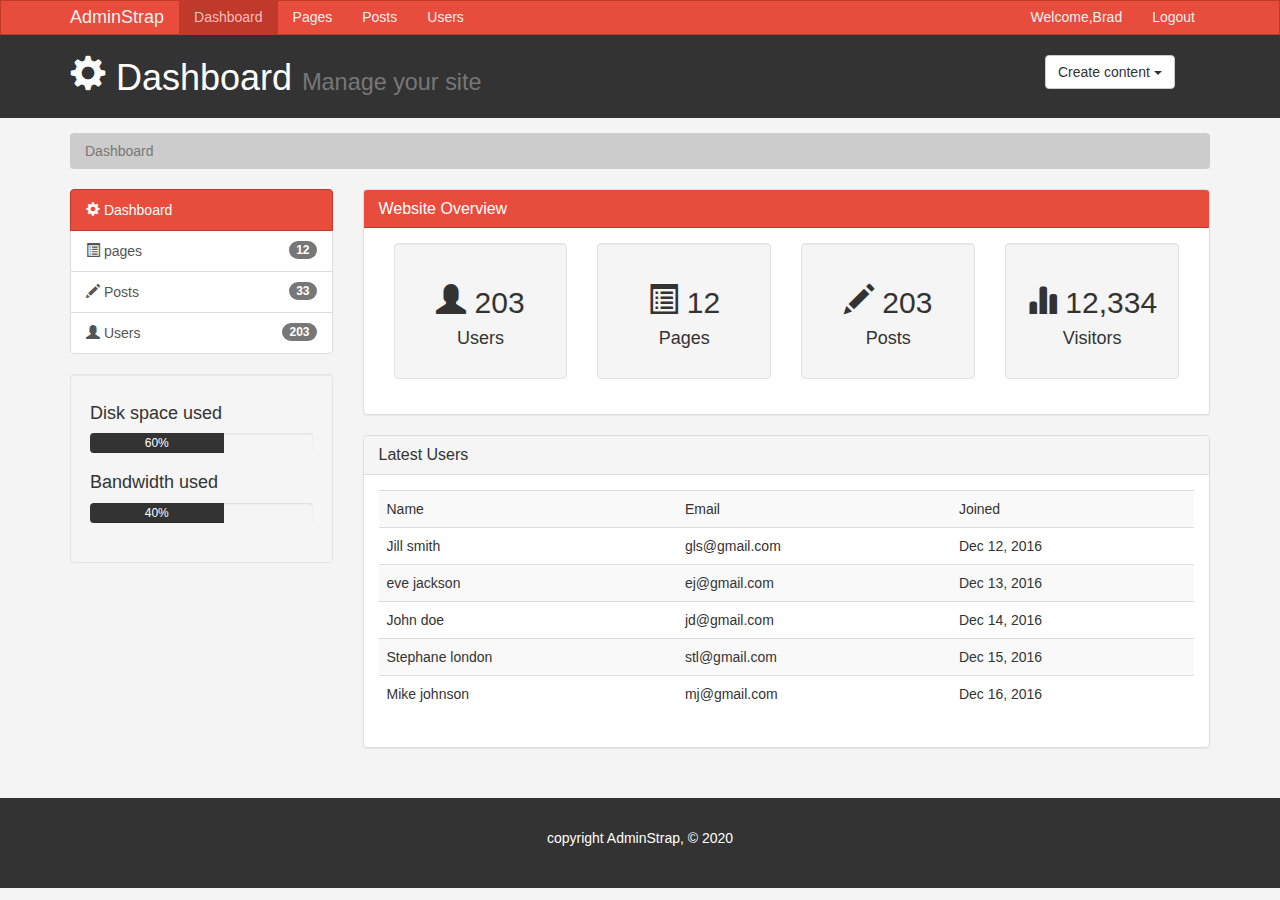
<file: index.html>
<!doctype html>
<html lang="en">
  <head>
    <meta charset="utf-8">
    <meta http-equiv="X-UA-Compatible" content="IE=edge">
    <meta name="viewport" content="width=device-width, initial-scale=1">

    <title>Admin Area | Dashboard</title>
    <!-- Bootstrap core CSS -->
    <link href="css/bootstrap.min.css" rel="stylesheet">
    <link href="css/style.css" rel="stylesheet">
    <script src="http://cdn.ckeditor.com/4.16.1/standard/ckeditor.js"></script>
  </head>
  <body>

    <nav class="navbar navbar-default">
      <div class="container">
        <div class="navbar-header">
          <button type="button" class="navbar-toggle collapsed" data-toggle="collapse" data-target="#navbar" aria-expanded="false" aria-controls="navbar">
            <span class="sr-only">Toggle navigation</span>
            <span class="icon-bar"></span>
            <span class="icon-bar"></span>
            <span class="icon-bar"></span>
          </button>
          <a class="navbar-brand" href="#">AdminStrap</a>
        </div>
        <div id="navbar" class="collapse navbar-collapse">
          <ul class="nav navbar-nav">
            <li class="active"><a href="index.html">Dashboard</a></li>
            <li><a href="Pages.html">Pages</a></li>
            <li><a href="Posts.html">Posts</a></li>
            <li><a href="Users.html">Users</a></li>
          </ul>
          <ul class="nav navbar-nav navbar-right">
            <li><a href="#">Welcome,Brad</a></li>
            <li><a href="login.html">Logout</a></li>
          </ul>
        </div><!--/.nav-collapse -->
      </div>
    </nav>

    <header id="header">
      <div class="container">
        <div class="row">
          <div class="col-md-10">
            <h1><span class="glyphicon glyphicon-cog" aria-hidden="true"></span> Dashboard <small> Manage your site</small></h1>
          </div>
          <div class="col-md-2">
            <div class="dropdown Create">
            <button class="btn btn-default dropdown-toggle" type="button" id="dropdownMenu1" data-toggle="dropdown" aria-haspopup="true" aria-expanded="true">
              Create content
             <span class="caret"></span>
            </button>
             <ul class="dropdown-menu" aria-labelledby="dropdownMenu1">
              <li><a href="button" data-toggle="modal" data-target="#Addpage">Add Page</a></li>
              <li><a href="#">Add Post</a></li>
              <li><a href="#">Add User</a></li>
             </ul>
            </div>

          </div>
        </div>
      </div>
    </header>
    <section id="breadcrumb">
      <div class="container">
        <ol class="breadcrumb">
          <li class="active">Dashboard</li>
        </ol>
      </div>
    </section>

     <section id="main">
       <div class="container">
         <div class="row">
           <div class="col-md-3">
             <div class="list-group">
               <a href="index.html" class="list-group-item active main-color-bg">
                <span class="glyphicon glyphicon-cog" aria-hidden="true"></span> Dashboard
               </a>
               <a href="Pages.html" class="list-group-item"><span class="glyphicon glyphicon-list-alt" aria-hidden="true"></span> pages <span class="badge">12</span></a>
               <a href="Posts.html" class="list-group-item"><span class="glyphicon glyphicon-pencil" aria-hidden="true"></span> Posts <span class="badge">33</span></a>
               <a href="Users.html" class="list-group-item"><span class="glyphicon glyphicon-user" aria-hidden="true"></span> Users <span class="badge">203</span></a>
             </div>

             <div class="well">
               <h4>Disk space used</h4>
               <div class="progress">
                <div class="progress-bar" role="progressbar" aria-valuenow="60" aria-valuemin="0" aria-valuemax="100" style="width: 60%;">
                  60%
                </div>
              </div>
              <h4>Bandwidth used</h4>
              <div class="progress">
               <div class="progress-bar" role="progressbar" aria-valuenow="60" aria-valuemin="0" aria-valuemax="100" style="width: 60%;">
                  40%
               </div>
             </div>
             </div>
           </div>
           <div class="col-md-9">
             <!-- Website Overview -->
             <div class="panel panel-default">
              <div class="panel-heading main-color-bg">
                <h3 class="panel-title">Website Overview</h3>
              </div>
              <div class="panel-body">
                <div class="col-md-3">
                  <div class="well dash-box">
                    <h2><span class="glyphicon glyphicon-user" aria-hidden="true"></span> 203</h2>
                    <h4>Users</h4>
                  </div>
                  </div>
                  <div class="col-md-3">
                    <div class="well dash-box">
                      <h2><span class="glyphicon glyphicon-list-alt" aria-hidden="true"></span> 12</h2>
                      <h4>Pages</h4>
                    </div>
                   </div>
                    <div class="col-md-3">
                      <div class="well dash-box">
                        <h2><span class="glyphicon glyphicon-pencil" aria-hidden="true"></span> 203</h2>
                        <h4>Posts</h4>
                      </div>
                      </div>
                      <div class="col-md-3">
                        <div class="well dash-box">
                          <h2><span class="glyphicon glyphicon-stats" aria-hidden="true"></span> 12,334</h2>
                          <h4>Visitors</h4>
                        </div>
                  </div>
                </div>
             </div>

             <!-- LATEST USERS -->
             <div class="panel panel-default">
                <div class="panel-heading">
                  <h3 class="panel-title"> Latest Users</h3>
                </div>
                <div class="panel-body">
                  <table class="table table-striped table-hover">
                    <tr>
                     <td>Name</td>
                     <td>Email</td>
                     <td>Joined</td>
                    </tr>
                    <tr>
                     <td>Jill smith</td>
                     <td>gls@gmail.com</td>
                     <td>Dec 12, 2016</td>
                    </tr>
                    <tr>
                     <td>eve jackson</td>
                     <td>ej@gmail.com</td>
                     <td>Dec 13, 2016</td>
                    </tr>
                    <tr>
                     <td>John doe</td>
                     <td>jd@gmail.com</td>
                     <td>Dec 14, 2016</td>
                    </tr>
                    <tr>
                     <td>Stephane london</td>
                     <td>stl@gmail.com</td>
                     <td>Dec 15, 2016</td>
                    </tr>
                    <tr>
                     <td>Mike johnson</td>
                     <td>mj@gmail.com</td>
                     <td>Dec 16, 2016</td>
                    </tr>
                  </table>
                </div>
              </div>
           </div>
         </div>
       </div>
     </section>

     <footer id="footer">
       <p>copyright AdminStrap, &copy; 2020</p>
     </footer>

     <!-- modals -->

     <!-- Add page -->

            <div class="modal fade" id="Addpage" tabindex="-1" role="dialog" aria-labelledby="myModalLabel">
            <div class="modal-dialog" role="document">
            <div class="modal-content">
              <form>
             <div class="modal-header">
             <button type="button" class="close" data-dismiss="modal" aria-label="Close"><span aria-hidden="true">&times;</span></button>
             <h4 class="modal-title" id="myModalLabel">Add Page</h4>
           </div>
           <div class="modal-body">
             <div class="form-group">
                  <label>Page Title</label>
                  <input type="text" class="form-control" placeholder="Page Title">
                </div>
                <div class="form-group">
                     <label>Page Body</label>
                     <textarea name="editor1" class="form-control" placeholder="Page Body"></textarea>
               </div>
                <div class="checkbox">
                  <label>
                    <input type="checkbox"> Published
                  </label>
                </div>
              <div class="form-group">
                   <label>Meta Tags</label>
                   <input type="text" class="form-control" placeholder="Add Some Tags...">
                 </div>
                 <div class="form-group">
                      <label>Meta Description</label>
                      <input type="text" class="form-control" placeholder="Add Meta Description...">
                    </div>
               </div>
             <div class="modal-footer">
               <button type="button" class="btn btn-default" data-dismiss="modal">Close</button>
               <button type="button" class="btn btn-primary">Save changes</button>
             </div>
             </form>
            </div>
            </div>
            </div>


            <script>
                     CKEDITOR.replace( 'editor1' );
             </script>
    <!-- Bootstrap core JavaScript
    ================================================== -->
    <!-- Placed at the end of the document so the pages load faster -->
    <script src="https://code.jquery.com/jquery-1.12.4.min.js" integrity="sha384-nvAa0+6Qg9clwYCGGPpDQLVpLNn0fRaROjHqs13t4Ggj3Ez50XnGQqc/r8MhnRDZ" crossorigin="anonymous"></script>
    <script src="js/bootstrap.min.js"></script>
  </body>
</html>
</file>
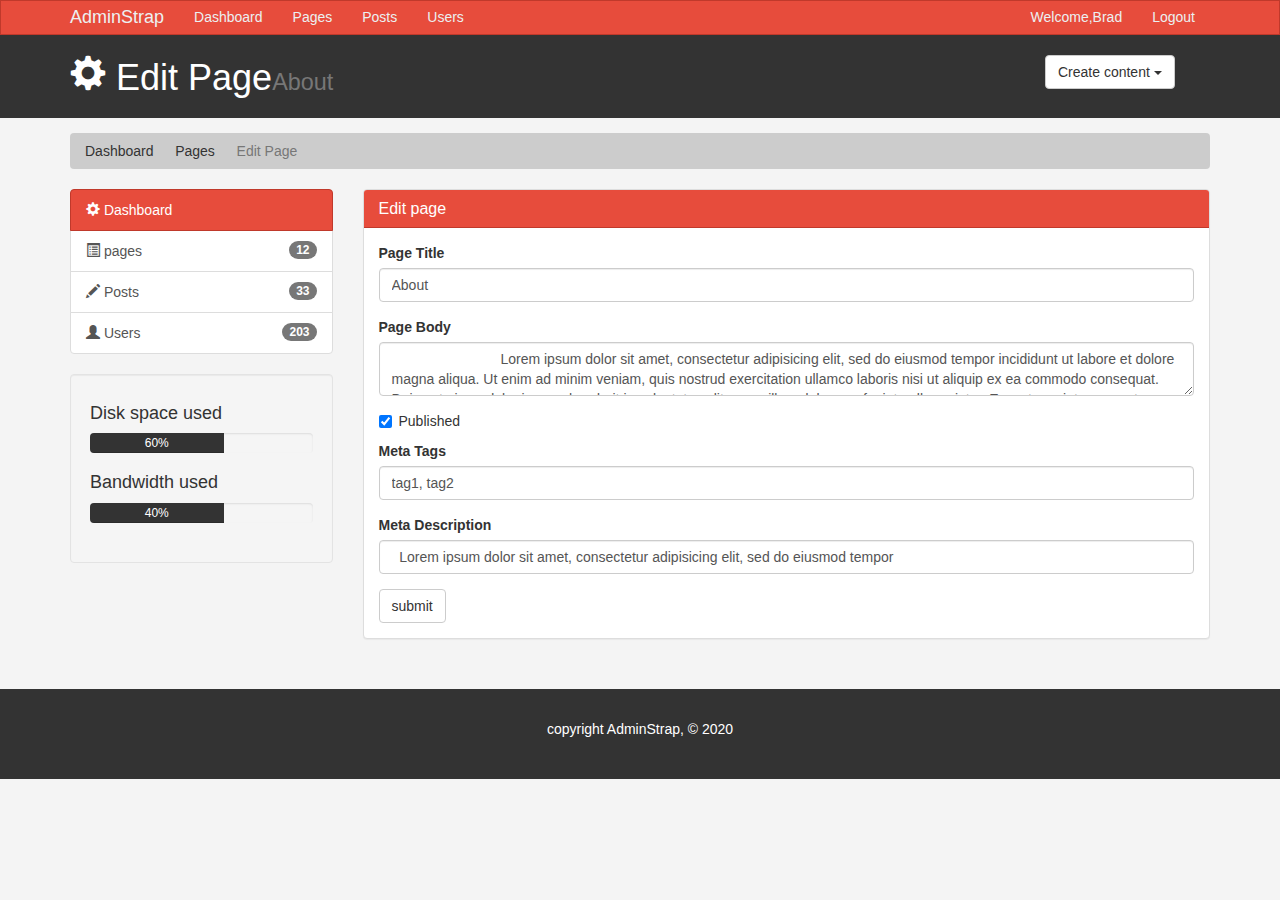
<file: edit.html>
<!doctype html>
<html lang="en">
  <head>
    <meta charset="utf-8">
    <meta http-equiv="X-UA-Compatible" content="IE=edge">
    <meta name="viewport" content="width=device-width, initial-scale=1">

    <title>Admin Area |Edit Page</title>
    <!-- Bootstrap core CSS -->
    <link href="css/bootstrap.min.css" rel="stylesheet">
    <link href="css/style.css" rel="stylesheet">
    <script src="http://cdn.ckeditor.com/4.16.1/standard/ckeditor.js"></script>
  </head>
  <body>

    <nav class="navbar navbar-default">
      <div class="container">
        <div class="navbar-header">
          <button type="button" class="navbar-toggle collapsed" data-toggle="collapse" data-target="#navbar" aria-expanded="false" aria-controls="navbar">
            <span class="sr-only">Toggle navigation</span>
            <span class="icon-bar"></span>
            <span class="icon-bar"></span>
            <span class="icon-bar"></span>
          </button>
          <a class="navbar-brand" href="#">AdminStrap</a>
        </div>
        <div id="navbar" class="collapse navbar-collapse">
          <ul class="nav navbar-nav">
            <li><a href="index.html">Dashboard</a></li>
            <li><a href="Pages.html">Pages</a></li>
            <li><a href="Posts.html">Posts</a></li>
            <li><a href="Users.html">Users</a></li>
          </ul>
          <ul class="nav navbar-nav navbar-right">
            <li><a href="#">Welcome,Brad</a></li>
            <li><a href="login.html">Logout</a></li>
          </ul>
        </div><!--/.nav-collapse -->
      </div>
    </nav>

    <header id="header">
      <div class="container">
        <div class="row">
          <div class="col-md-10">
            <h1><span class="glyphicon glyphicon-cog" aria-hidden="true"></span> Edit Page<small>About</small></h1>
          </div>
          <div class="col-md-2">
            <div class="dropdown Create">
            <button class="btn btn-default dropdown-toggle" type="button" id="dropdownMenu1" data-toggle="dropdown" aria-haspopup="true" aria-expanded="true">
              Create content
             <span class="caret"></span>
            </button>
             <ul class="dropdown-menu" aria-labelledby="dropdownMenu1">
              <li><a href="button" data-toggle="modal" data-target="#Addpage">Add Page</a></li>
              <li><a href="#">Add Post</a></li>
              <li><a href="#">Add User</a></li>
             </ul>
            </div>

          </div>
        </div>
      </div>
    </header>

    <section id="breadcrumb">
      <div class="container">
        <ol class="breadcrumb">
          <li><a href="index.html">Dashboard</a></li>
          <li><a href="Pages.html">Pages</a></li>
          <li class="active">Edit Page</li>
        </ol>
      </div>
    </section>

     <section id="main">
       <div class="container">
         <div class="row">
           <div class="col-md-3">
             <div class="list-group">
               <a href="index.html" class="list-group-item active main-color-bg">
                <span class="glyphicon glyphicon-cog" aria-hidden="true"></span> Dashboard
               </a>
               <a href="Pages.html" class="list-group-item"><span class="glyphicon glyphicon-list-alt" aria-hidden="true"></span> pages <span class="badge">12</span></a>
               <a href="Posts.html" class="list-group-item"><span class="glyphicon glyphicon-pencil" aria-hidden="true"></span> Posts <span class="badge">33</span></a>
               <a href="Users.html" class="list-group-item"><span class="glyphicon glyphicon-user" aria-hidden="true"></span> Users <span class="badge">203</span></a>
             </div>

             <div class="well">
               <h4>Disk space used</h4>
               <div class="progress">
                <div class="progress-bar" role="progressbar" aria-valuenow="60" aria-valuemin="0" aria-valuemax="100" style="width: 60%;">
                  60%
                </div>
              </div>
              <h4>Bandwidth used</h4>
              <div class="progress">
               <div class="progress-bar" role="progressbar" aria-valuenow="60" aria-valuemin="0" aria-valuemax="100" style="width: 60%;">
                  40%
               </div>
             </div>
             </div>
           </div>
           <div class="col-md-9">
             <!-- Website Overview -->
             <div class="panel panel-default">
              <div class="panel-heading main-color-bg">
                <h3 class="panel-title">Edit page</h3>
              </div>
              <div class="panel-body">
                <form>
                  <div class="form-group">
                       <label>Page Title</label>
                       <input type="text" class="form-control" placeholder="Page Title" value="About">
                     </div>
                     <div class="form-group">
                          <label>Page Body</label>
                          <textarea name="editor1" class="form-control" placeholder="Page Body">
                            Lorem ipsum dolor sit amet, consectetur adipisicing elit, sed do eiusmod tempor incididunt ut labore et dolore magna aliqua. Ut enim ad minim veniam, quis nostrud exercitation ullamco laboris nisi ut aliquip ex ea commodo consequat. Duis aute irure dolor in reprehenderit in voluptate velit esse cillum dolore eu fugiat nulla pariatur. Excepteur sint occaecat cupidatat non proident, sunt in culpa qui officia deserunt mollit anim id est laborum.
                          </textarea>
                    </div>
                     <div class="checkbox">
                       <label>
                         <input type="checkbox" checked> Published
                       </label>
                     </div>
                   <div class="form-group">
                        <label>Meta Tags</label>
                        <input type="text" class="form-control" placeholder="Add Some Tags..." value="tag1, tag2">
                      </div>
                      <div class="form-group">
                           <label>Meta Description</label>
                           <input type="text" class="form-control" placeholder="Add Meta Description..." value="  Lorem ipsum dolor sit amet, consectetur adipisicing elit, sed do eiusmod tempor">
                         </div>
                         <input type="submit" class="btn btn-default" value="submit">
                        </form>

                  </div>
                </div>

           </div>
         </div>
       </div>
     </section>

     <footer id="footer">
       <p>copyright AdminStrap, &copy; 2020</p>
     </footer>

     <!-- modals -->

     <!-- Add page -->

            <div class="modal fade" id="Addpage" tabindex="-1" role="dialog" aria-labelledby="myModalLabel">
            <div class="modal-dialog" role="document">
            <div class="modal-content">
              <form>
             <div class="modal-header">
             <button type="button" class="close" data-dismiss="modal" aria-label="Close"><span aria-hidden="true">&times;</span></button>
             <h4 class="modal-title" id="myModalLabel">Add Page</h4>
           </div>
           <div class="modal-body">
             <div class="form-group">
                  <label>Page Title</label>
                  <input type="text" class="form-control" placeholder="Page Title">
                </div>
                <div class="form-group">
                     <label>Page Body</label>
                     <textarea name="editor1" class="form-control" placeholder="Page Body"></textarea>
               </div>
                <div class="checkbox">
                  <label>
                    <input type="checkbox"> Published
                  </label>
                </div>
              <div class="form-group">
                   <label>Meta Tags</label>
                   <input type="text" class="form-control" placeholder="Add Some Tags...">
                 </div>
                 <div class="form-group">
                      <label>Meta Description</label>
                      <input type="text" class="form-control" placeholder="Add Meta Description...">
                    </div>
               </div>
             <div class="modal-footer">
               <button type="button" class="btn btn-default" data-dismiss="modal">Close</button>
               <button type="button" class="btn btn-primary">Save changes</button>
             </div>
             </form>
            </div>
            </div>
            </div>


            <script>
                     CKEDITOR.replace( 'editor1' );
             </script>
    <!-- Bootstrap core JavaScript
    ================================================== -->
    <!-- Placed at the end of the document so the pages load faster -->
    <script src="https://code.jquery.com/jquery-1.12.4.min.js" integrity="sha384-nvAa0+6Qg9clwYCGGPpDQLVpLNn0fRaROjHqs13t4Ggj3Ez50XnGQqc/r8MhnRDZ" crossorigin="anonymous"></script>
    <script src="js/bootstrap.min.js"></script>
  </body>
 </html>
</file>
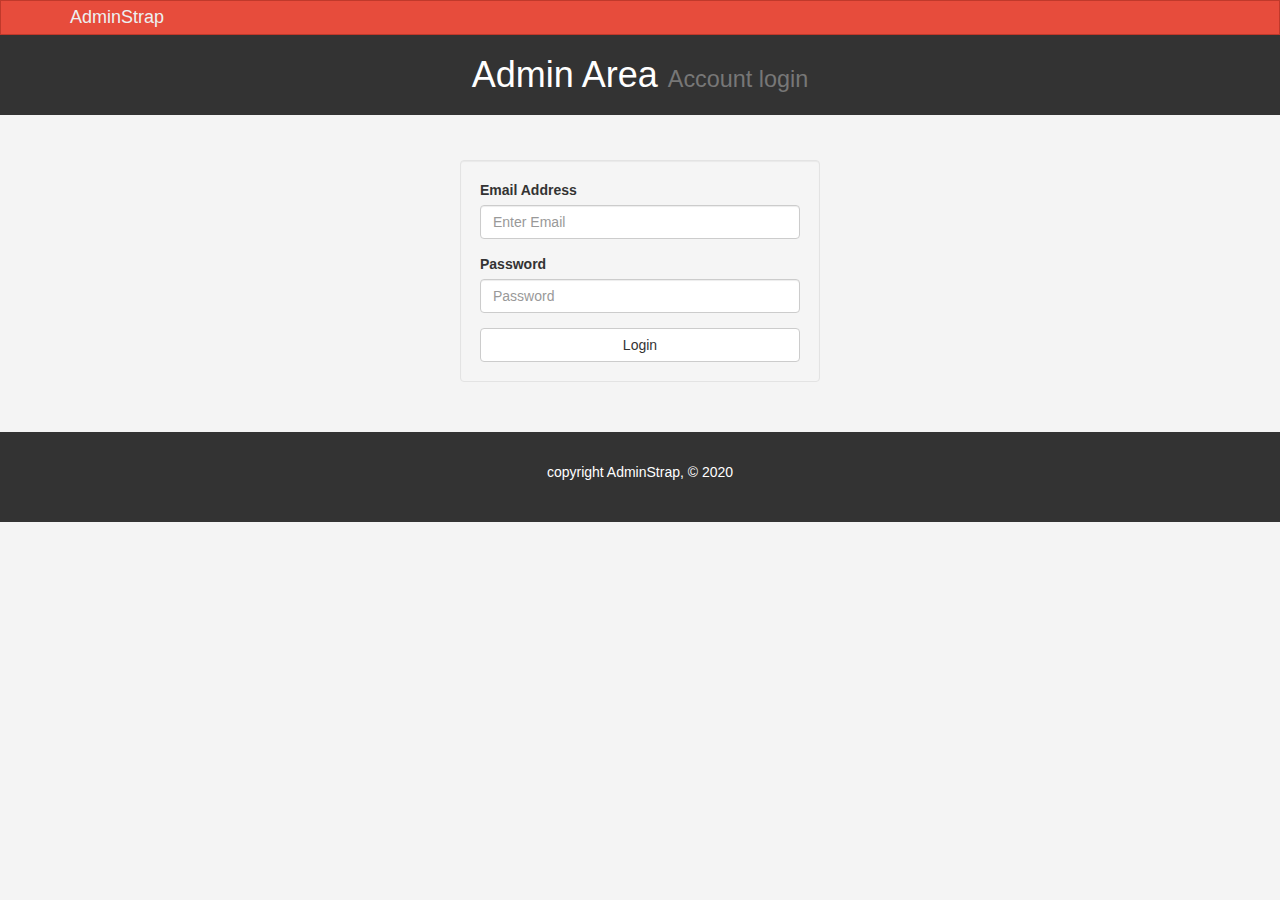
<file: login.html>
<!doctype html>
<html lang="en">
  <head>
    <meta charset="utf-8">
    <meta http-equiv="X-UA-Compatible" content="IE=edge">
    <meta name="viewport" content="width=device-width, initial-scale=1">

    <title>Admin Area | Account login</title>
    <!-- Bootstrap core CSS -->
    <link href="css/bootstrap.min.css" rel="stylesheet">
    <link href="css/style.css" rel="stylesheet">
    <script src="http://cdn.ckeditor.com/4.16.1/standard/ckeditor.js"></script>
  </head>
  <body>

    <nav class="navbar navbar-default">
      <div class="container">
        <div class="navbar-header">
          <button type="button" class="navbar-toggle collapsed" data-toggle="collapse" data-target="#navbar" aria-expanded="false" aria-controls="navbar">
            <span class="sr-only">Toggle navigation</span>
            <span class="icon-bar"></span>
            <span class="icon-bar"></span>
            <span class="icon-bar"></span>
          </button>
          <a class="navbar-brand" href="#">AdminStrap</a>
        </div>
        <div id="navbar" class="collapse navbar-collapse">

        </div><!--/.nav-collapse -->
      </div>
    </nav>

    <header id="header">
      <div class="container">
        <div class="row">
          <div class="col-md-12">
            <h1 class="text-center"> Admin Area <small>Account login</small></h1>
          </div>
        </div>
      </div>
    </header>
     <section id="main">
       <div class="container">
         <div class="row">
           <div class="col-md-4 col-md-offset-4">
            <form id="login" action="index.html" class="well">
              <div class="form-group">
               <label>Email Address</label>
               <input type="text" class="form-control"  placeholder="Enter Email">
             </div>
             <div class="form-group">
              <label>Password</label>
              <input type="Password" class="form-control"  placeholder="Password">
            </div>
            <button type="submit" class="btn btn-default btn-block">Login</button>
            </form>
           </div>
         </div>
       </div>
     </section>

     <footer id="footer">
       <p>copyright AdminStrap, &copy; 2020</p>
     </footer>


            <script>
                     CKEDITOR.replace( 'editor1' );
             </script>
    <!-- Bootstrap core JavaScript
    ================================================== -->
    <!-- Placed at the end of the document so the pages load faster -->
    <script src="https://code.jquery.com/jquery-1.12.4.min.js" integrity="sha384-nvAa0+6Qg9clwYCGGPpDQLVpLNn0fRaROjHqs13t4Ggj3Ez50XnGQqc/r8MhnRDZ" crossorigin="anonymous"></script>
    <script src="js/bootstrap.min.js"></script>
  </body>
</html>
</file>
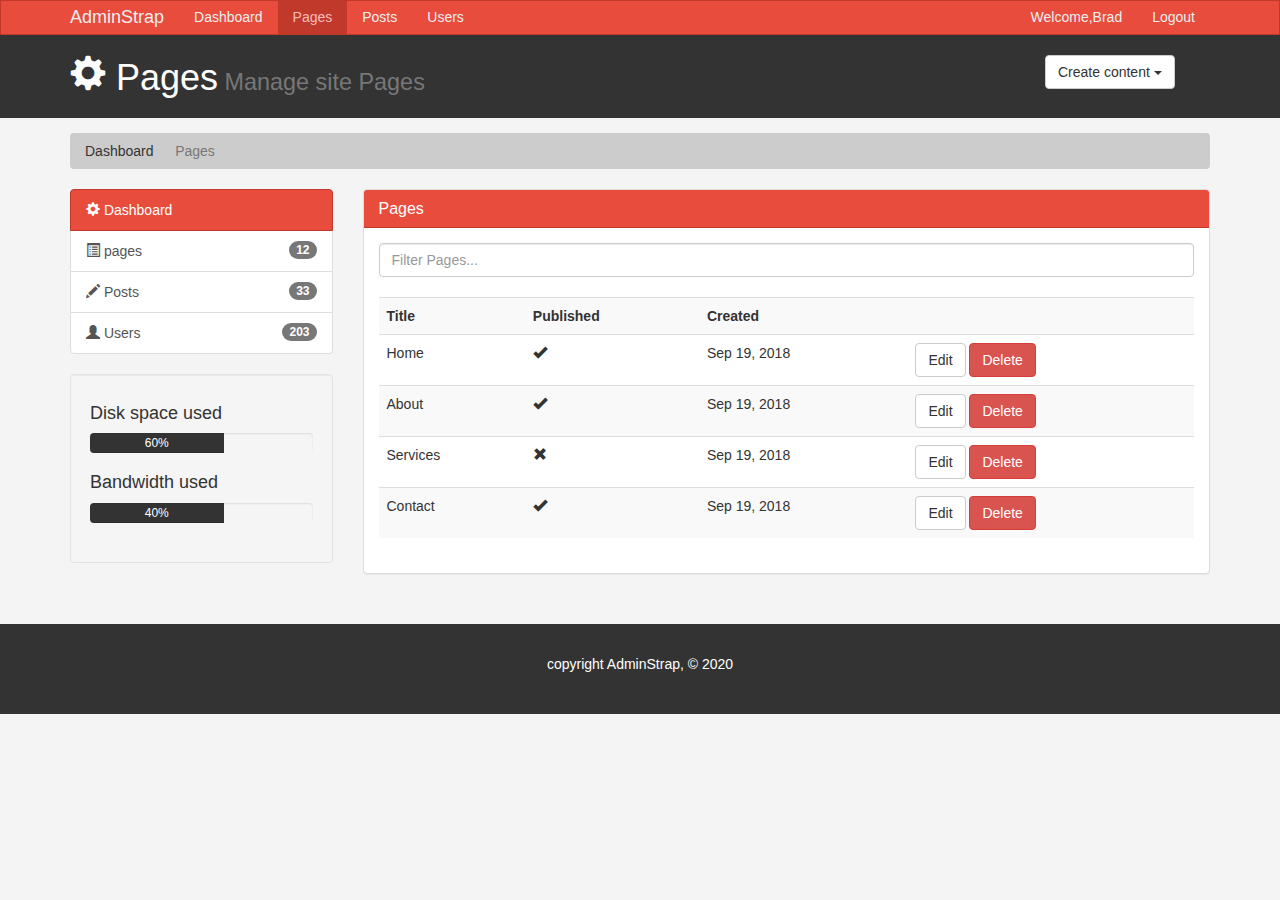
<file: pages.html>
<!doctype html>
<html lang="en">
  <head>
    <meta charset="utf-8">
    <meta http-equiv="X-UA-Compatible" content="IE=edge">
    <meta name="viewport" content="width=device-width, initial-scale=1">

    <title>Admin Area | Pages</title>
    <!-- Bootstrap core CSS -->
    <link href="css/bootstrap.min.css" rel="stylesheet">
    <link href="css/style.css" rel="stylesheet">
    <script src="http://cdn.ckeditor.com/4.16.1/standard/ckeditor.js"></script>
  </head>
  <body>

    <nav class="navbar navbar-default">
      <div class="container">
        <div class="navbar-header">
          <button type="button" class="navbar-toggle collapsed" data-toggle="collapse" data-target="#navbar" aria-expanded="false" aria-controls="navbar">
            <span class="sr-only">Toggle navigation</span>
            <span class="icon-bar"></span>
            <span class="icon-bar"></span>
            <span class="icon-bar"></span>
          </button>
          <a class="navbar-brand" href="#">AdminStrap</a>
        </div>
        <div id="navbar" class="collapse navbar-collapse">
          <ul class="nav navbar-nav">
            <li><a href="index.html">Dashboard</a></li>
            <li class="active"><a href="Pages.html">Pages</a></li>
            <li><a href="Posts.html">Posts</a></li>
            <li><a href="Users.html">Users</a></li>
          </ul>
          <ul class="nav navbar-nav navbar-right">
            <li><a href="#">Welcome,Brad</a></li>
            <li><a href="login.html">Logout</a></li>
          </ul>
        </div><!--/.nav-collapse -->
      </div>
    </nav>

    <header id="header">
      <div class="container">
        <div class="row">
          <div class="col-md-10">
            <h1><span class="glyphicon glyphicon-cog" aria-hidden="true"></span> Pages<small> Manage site Pages</small></h1>
          </div>
          <div class="col-md-2">
            <div class="dropdown Create">
            <button class="btn btn-default dropdown-toggle" type="button" id="dropdownMenu1" data-toggle="dropdown" aria-haspopup="true" aria-expanded="true">
              Create content
             <span class="caret"></span>
            </button>
             <ul class="dropdown-menu" aria-labelledby="dropdownMenu1">
              <li><a href="button" data-toggle="modal" data-target="#Addpage">Add Page</a></li>
              <li><a href="#">Add Post</a></li>
              <li><a href="#">Add User</a></li>
             </ul>
            </div>

          </div>
        </div>
      </div>
    </header>

    <section id="breadcrumb">
      <div class="container">
        <ol class="breadcrumb">
          <li><a href="index.html">Dashboard</a></li>
          <li class="active">Pages</li>
        </ol>
      </div>
    </section>

     <section id="main">
       <div class="container">
         <div class="row">
           <div class="col-md-3">
             <div class="list-group">
               <a href="index.html" class="list-group-item active main-color-bg">
                <span class="glyphicon glyphicon-cog" aria-hidden="true"></span> Dashboard
               </a>
               <a href="Pages.html" class="list-group-item"><span class="glyphicon glyphicon-list-alt" aria-hidden="true"></span> pages <span class="badge">12</span></a>
               <a href="Posts.html" class="list-group-item"><span class="glyphicon glyphicon-pencil" aria-hidden="true"></span> Posts <span class="badge">33</span></a>
               <a href="Users.html" class="list-group-item"><span class="glyphicon glyphicon-user" aria-hidden="true"></span> Users <span class="badge">203</span></a>
             </div>

             <div class="well">
               <h4>Disk space used</h4>
               <div class="progress">
                <div class="progress-bar" role="progressbar" aria-valuenow="60" aria-valuemin="0" aria-valuemax="100" style="width: 60%;">
                  60%
                </div>
              </div>
              <h4>Bandwidth used</h4>
              <div class="progress">
               <div class="progress-bar" role="progressbar" aria-valuenow="60" aria-valuemin="0" aria-valuemax="100" style="width: 60%;">
                  40%
               </div>
             </div>
             </div>
           </div>
           <div class="col-md-9">
             <!-- Website Overview -->
             <div class="panel panel-default">
              <div class="panel-heading main-color-bg">
                <h3 class="panel-title">Pages</h3>
              </div>
              <div class="panel-body">
                <div class="row">
                  <div class="col-md-12">
                      <input class="form-control"  type="text" placeholder="Filter Pages...">
                  </div>
                  </div>
                  <br>
                  <table class="table table-striped table-hover">
              				<tr>
              					<th>Title</th>
              					<th>Published</th>
              					<th>Created</th>
              					<th></th>
                  		</tr>
              				<tr>
              					<td>Home</td>
              					<td><span class="glyphicon glyphicon-ok" aria-hidden="true"></span></td>
              					<td> Sep 19, 2018</td>
              					<td><a class="btn btn-default" href="edit.html">Edit</a> <a class="btn btn-danger" href="#">Delete</a></td>
              				</tr>
              				<tr>
              					<td>About</td>
              					<td><span class="glyphicon glyphicon-ok" aria-hidden="true"></span></td>
              					<td>Sep 19, 2018</td>
              					<td><a class="btn btn-default" href="edit.html">Edit</a> <a class="btn btn-danger" href="#">Delete</a></td>
              				</tr>
              				<tr>
              					<td>Services</td>
              					<td><span class="glyphicon glyphicon-remove" aria-hidden="true"></span></td>
              					<td>Sep 19, 2018</td>
              					<td><a class="btn btn-default" href="edit.html">Edit</a> <a class="btn btn-danger" href="#">Delete</a></td>
              				</tr>
              				<tr>
              					<td>Contact</td>
              					<td><span class="glyphicon glyphicon-ok" aria-hidden="true"></span></td>
              					<td>Sep 19, 2018</td>
              					<td><a class="btn btn-default" href="edit.php">Edit</a> <a class="btn btn-danger" href="#">Delete</a></td>
              				</tr>
              			</table>
                  </div>
                </div>

           </div>
         </div>
       </div>
     </section>

     <footer id="footer">
       <p>copyright AdminStrap, &copy; 2020</p>
     </footer>

     <!-- modals -->

     <!-- Add page -->

            <div class="modal fade" id="Addpage" tabindex="-1" role="dialog" aria-labelledby="myModalLabel">
            <div class="modal-dialog" role="document">
            <div class="modal-content">
              <form>
             <div class="modal-header">
             <button type="button" class="close" data-dismiss="modal" aria-label="Close"><span aria-hidden="true">&times;</span></button>
             <h4 class="modal-title" id="myModalLabel">Add Page</h4>
           </div>
           <div class="modal-body">
             <div class="form-group">
                  <label>Page Title</label>
                  <input type="text" class="form-control" placeholder="Page Title">
                </div>
                <div class="form-group">
                     <label>Page Body</label>
                     <textarea name="editor1" class="form-control" placeholder="Page Body"></textarea>
               </div>
                <div class="checkbox">
                  <label>
                    <input type="checkbox"> Published
                  </label>
                </div>
              <div class="form-group">
                   <label>Meta Tags</label>
                   <input type="text" class="form-control" placeholder="Add Some Tags...">
                 </div>
                 <div class="form-group">
                      <label>Meta Description</label>
                      <input type="text" class="form-control" placeholder="Add Meta Description...">
                    </div>
               </div>
             <div class="modal-footer">
               <button type="button" class="btn btn-default" data-dismiss="modal">Close</button>
               <button type="button" class="btn btn-primary">Save changes</button>
             </div>
             </form>
            </div>
            </div>
            </div>


            <script>
                     CKEDITOR.replace( 'editor1' );
             </script>
    <!-- Bootstrap core JavaScript
    ================================================== -->
    <!-- Placed at the end of the document so the pages load faster -->
    <script src="https://code.jquery.com/jquery-1.12.4.min.js" integrity="sha384-nvAa0+6Qg9clwYCGGPpDQLVpLNn0fRaROjHqs13t4Ggj3Ez50XnGQqc/r8MhnRDZ" crossorigin="anonymous"></script>
    <script src="js/bootstrap.min.js"></script>
  </body>
</html>
</file>
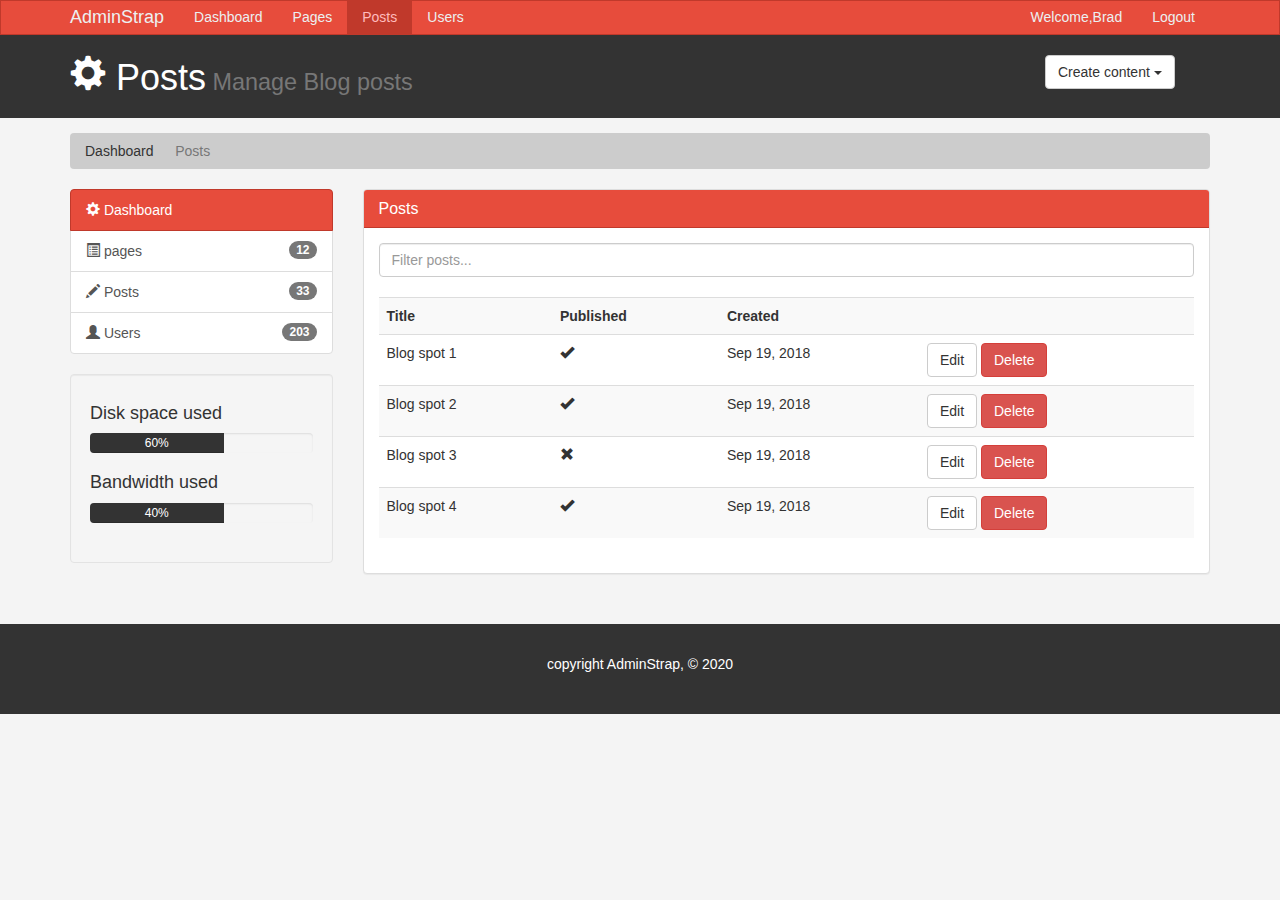
<file: posts.html>
<!doctype html>
<html lang="en">
  <head>
    <meta charset="utf-8">
    <meta http-equiv="X-UA-Compatible" content="IE=edge">
    <meta name="viewport" content="width=device-width, initial-scale=1">

    <title>Admin Area | Post</title>
    <!-- Bootstrap core CSS -->
    <link href="css/bootstrap.min.css" rel="stylesheet">
    <link href="css/style.css" rel="stylesheet">
    <script src="http://cdn.ckeditor.com/4.16.1/standard/ckeditor.js"></script>
  </head>
  <body>

    <nav class="navbar navbar-default">
      <div class="container">
        <div class="navbar-header">
          <button type="button" class="navbar-toggle collapsed" data-toggle="collapse" data-target="#navbar" aria-expanded="false" aria-controls="navbar">
            <span class="sr-only">Toggle navigation</span>
            <span class="icon-bar"></span>
            <span class="icon-bar"></span>
            <span class="icon-bar"></span>
          </button>
          <a class="navbar-brand" href="#">AdminStrap</a>
        </div>
        <div id="navbar" class="collapse navbar-collapse">
          <ul class="nav navbar-nav">
            <li><a href="index.html">Dashboard</a></li>
            <li><a href="Pages.html">Pages</a></li>
            <li class="active"><a href="Posts.html">Posts</a></li>
            <li><a href="Users.html">Users</a></li>
          </ul>
          <ul class="nav navbar-nav navbar-right">
            <li><a href="#">Welcome,Brad</a></li>
            <li><a href="login.html">Logout</a></li>
          </ul>
        </div><!--/.nav-collapse -->
      </div>
    </nav>

    <header id="header">
      <div class="container">
        <div class="row">
          <div class="col-md-10">
            <h1><span class="glyphicon glyphicon-cog" aria-hidden="true"></span> Posts<small> Manage Blog posts</small></h1>
          </div>
          <div class="col-md-2">
            <div class="dropdown Create">
            <button class="btn btn-default dropdown-toggle" type="button" id="dropdownMenu1" data-toggle="dropdown" aria-haspopup="true" aria-expanded="true">
              Create content
             <span class="caret"></span>
            </button>
             <ul class="dropdown-menu" aria-labelledby="dropdownMenu1">
              <li><a href="button" data-toggle="modal" data-target="#Addpage">Add Page</a></li>
              <li><a href="#">Add Post</a></li>
              <li><a href="#">Add User</a></li>
             </ul>
            </div>

          </div>
        </div>
      </div>
    </header>

    <section id="breadcrumb">
      <div class="container">
        <ol class="breadcrumb">
          <li><a href="index.html">Dashboard</a></li>
          <li class="active">Posts</li>
        </ol>
      </div>
    </section>

     <section id="main">
       <div class="container">
         <div class="row">
           <div class="col-md-3">
             <div class="list-group">
               <a href="index.html" class="list-group-item active main-color-bg">
                <span class="glyphicon glyphicon-cog" aria-hidden="true"></span> Dashboard
               </a>
               <a href="Pages.html" class="list-group-item"><span class="glyphicon glyphicon-list-alt" aria-hidden="true"></span> pages <span class="badge">12</span></a>
               <a href="Posts.html" class="list-group-item"><span class="glyphicon glyphicon-pencil" aria-hidden="true"></span> Posts <span class="badge">33</span></a>
               <a href="Users.html" class="list-group-item"><span class="glyphicon glyphicon-user" aria-hidden="true"></span> Users <span class="badge">203</span></a>
             </div>

             <div class="well">
               <h4>Disk space used</h4>
               <div class="progress">
                <div class="progress-bar" role="progressbar" aria-valuenow="60" aria-valuemin="0" aria-valuemax="100" style="width: 60%;">
                  60%
                </div>
              </div>
              <h4>Bandwidth used</h4>
              <div class="progress">
               <div class="progress-bar" role="progressbar" aria-valuenow="60" aria-valuemin="0" aria-valuemax="100" style="width: 60%;">
                  40%
               </div>
             </div>
             </div>
           </div>
           <div class="col-md-9">
             <!-- Website Overview -->
             <div class="panel panel-default">
              <div class="panel-heading main-color-bg">
                <h3 class="panel-title">Posts</h3>
              </div>
              <div class="panel-body">
                <div class="row">
                  <div class="col-md-12">
                      <input class="form-control"  type="text" placeholder="Filter posts...">
                  </div>
                  </div>
                  <br>
                  <table class="table table-striped table-hover">
                    <tr>
                      <th>Title</th>
                      <th>Published</th>
                      <th>Created</th>
                      <th></th>
                    </tr>
                    <tr>
                      <td>Blog spot 1</td>
                      <td><span class="glyphicon glyphicon-ok" aria-hidden="true"></span></td>
                      <td> Sep 19, 2018</td>
                      <td><a class="btn btn-default" href="edit.html">Edit</a> <a class="btn btn-danger" href="#">Delete</a></td>
                    </tr>
                    <tr>
                      <td>Blog spot 2</td>
                      <td><span class="glyphicon glyphicon-ok" aria-hidden="true"></span></td>
                      <td>Sep 19, 2018</td>
                      <td><a class="btn btn-default" href="edit.html">Edit</a> <a class="btn btn-danger" href="#">Delete</a></td>
                    </tr>
                    <tr>
                      <td>Blog spot 3</td>
                      <td><span class="glyphicon glyphicon-remove" aria-hidden="true"></span></td>
                      <td>Sep 19, 2018</td>
                      <td><a class="btn btn-default" href="edit.html">Edit</a> <a class="btn btn-danger" href="#">Delete</a></td>
                    </tr>
                    <tr>
                      <td>Blog spot 4</td>
                      <td><span class="glyphicon glyphicon-ok" aria-hidden="true"></span></td>
                      <td>Sep 19, 2018</td>
                      <td><a class="btn btn-default" href="edit.php">Edit</a> <a class="btn btn-danger" href="#">Delete</a></td>
                    </tr>
              			</table>
                  </div>
                </div>

           </div>
         </div>
       </div>
     </section>

     <footer id="footer">
       <p>copyright AdminStrap, &copy; 2020</p>
     </footer>

     <!-- modals -->

     <!-- Add page -->

            <div class="modal fade" id="Addpage" tabindex="-1" role="dialog" aria-labelledby="myModalLabel">
            <div class="modal-dialog" role="document">
            <div class="modal-content">
              <form>
             <div class="modal-header">
             <button type="button" class="close" data-dismiss="modal" aria-label="Close"><span aria-hidden="true">&times;</span></button>
             <h4 class="modal-title" id="myModalLabel">Add Page</h4>
           </div>
           <div class="modal-body">
             <div class="form-group">
                  <label>Page Title</label>
                  <input type="text" class="form-control" placeholder="Page Title">
                </div>
                <div class="form-group">
                     <label>Page Body</label>
                     <textarea name="editor1" class="form-control" placeholder="Page Body"></textarea>
               </div>
                <div class="checkbox">
                  <label>
                    <input type="checkbox"> Published
                  </label>
                </div>
              <div class="form-group">
                   <label>Meta Tags</label>
                   <input type="text" class="form-control" placeholder="Add Some Tags...">
                 </div>
                 <div class="form-group">
                      <label>Meta Description</label>
                      <input type="text" class="form-control" placeholder="Add Meta Description...">
                    </div>
               </div>
             <div class="modal-footer">
               <button type="button" class="btn btn-default" data-dismiss="modal">Close</button>
               <button type="button" class="btn btn-primary">Save changes</button>
             </div>
             </form>
            </div>
            </div>
            </div>


            <script>
                     CKEDITOR.replace( 'editor1' );
             </script>
    <!-- Bootstrap core JavaScript
    ================================================== -->
    <!-- Placed at the end of the document so the pages load faster -->
    <script src="https://code.jquery.com/jquery-1.12.4.min.js" integrity="sha384-nvAa0+6Qg9clwYCGGPpDQLVpLNn0fRaROjHqs13t4Ggj3Ez50XnGQqc/r8MhnRDZ" crossorigin="anonymous"></script>
    <script src="js/bootstrap.min.js"></script>
  </body>
</html>
</file>
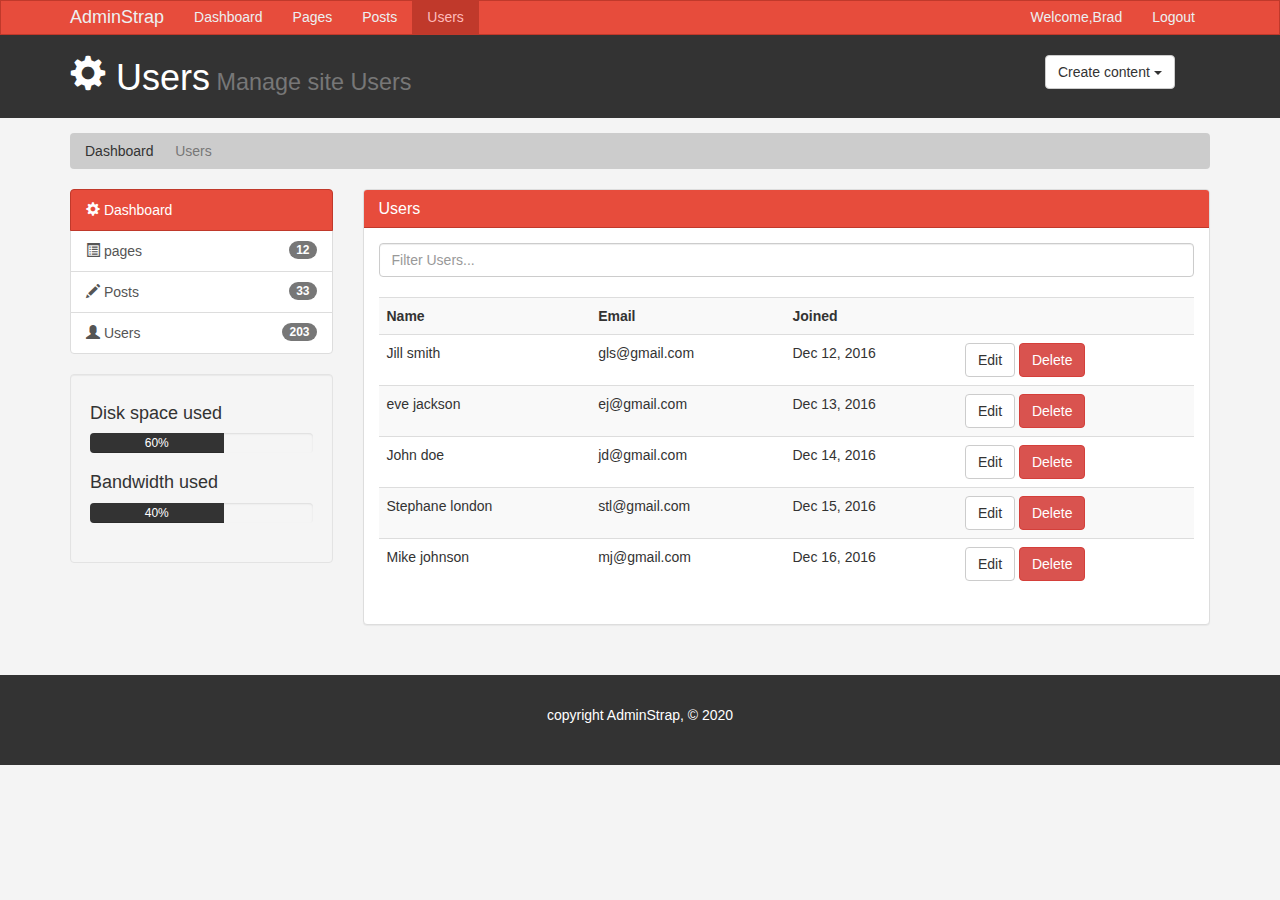
<file: users.html>
<!doctype html>
<html lang="en">
  <head>
    <meta charset="utf-8">
    <meta http-equiv="X-UA-Compatible" content="IE=edge">
    <meta name="viewport" content="width=device-width, initial-scale=1">

    <title>Admin Area | Users</title>
    <!-- Bootstrap core CSS -->
    <link href="css/bootstrap.min.css" rel="stylesheet">
    <link href="css/style.css" rel="stylesheet">
    <script src="http://cdn.ckeditor.com/4.16.1/standard/ckeditor.js"></script>
  </head>
  <body>

    <nav class="navbar navbar-default">
      <div class="container">
        <div class="navbar-header">
          <button type="button" class="navbar-toggle collapsed" data-toggle="collapse" data-target="#navbar" aria-expanded="false" aria-controls="navbar">
            <span class="sr-only">Toggle navigation</span>
            <span class="icon-bar"></span>
            <span class="icon-bar"></span>
            <span class="icon-bar"></span>
          </button>
          <a class="navbar-brand" href="#">AdminStrap</a>
        </div>
        <div id="navbar" class="collapse navbar-collapse">
          <ul class="nav navbar-nav">
            <li><a href="index.html">Dashboard</a></li>
            <li><a href="Pages.html">Pages</a></li>
            <li><a href="Posts.html">Posts</a></li>
            <li class="active"><a href="Users.html">Users</a></li>
          </ul>
          <ul class="nav navbar-nav navbar-right">
            <li><a href="#">Welcome,Brad</a></li>
            <li><a href="login.html">Logout</a></li>
          </ul>
        </div><!--/.nav-collapse -->
      </div>
    </nav>

    <header id="header">
      <div class="container">
        <div class="row">
          <div class="col-md-10">
            <h1><span class="glyphicon glyphicon-cog" aria-hidden="true"></span> Users<small> Manage site Users</small></h1>
          </div>
          <div class="col-md-2">
            <div class="dropdown Create">
            <button class="btn btn-default dropdown-toggle" type="button" id="dropdownMenu1" data-toggle="dropdown" aria-haspopup="true" aria-expanded="true">
              Create content
             <span class="caret"></span>
            </button>
             <ul class="dropdown-menu" aria-labelledby="dropdownMenu1">
              <li><a href="button" data-toggle="modal" data-target="#Addpage">Add Page</a></li>
              <li><a href="#">Add Post</a></li>
              <li><a href="#">Add User</a></li>
             </ul>
            </div>

          </div>
        </div>
      </div>
    </header>

    <section id="breadcrumb">
      <div class="container">
        <ol class="breadcrumb">
          <li><a href="index.html">Dashboard</a></li>
          <li class="active">Users</li>
        </ol>
      </div>
    </section>

     <section id="main">
       <div class="container">
         <div class="row">
           <div class="col-md-3">
             <div class="list-group">
               <a href="index.html" class="list-group-item active main-color-bg">
                <span class="glyphicon glyphicon-cog" aria-hidden="true"></span> Dashboard
               </a>
               <a href="Pages.html" class="list-group-item"><span class="glyphicon glyphicon-list-alt" aria-hidden="true"></span> pages <span class="badge">12</span></a>
               <a href="Posts.html" class="list-group-item"><span class="glyphicon glyphicon-pencil" aria-hidden="true"></span> Posts <span class="badge">33</span></a>
               <a href="Users.html" class="list-group-item"><span class="glyphicon glyphicon-user" aria-hidden="true"></span> Users <span class="badge">203</span></a>
             </div>

             <div class="well">
               <h4>Disk space used</h4>
               <div class="progress">
                <div class="progress-bar" role="progressbar" aria-valuenow="60" aria-valuemin="0" aria-valuemax="100" style="width: 60%;">
                  60%
                </div>
              </div>
              <h4>Bandwidth used</h4>
              <div class="progress">
               <div class="progress-bar" role="progressbar" aria-valuenow="60" aria-valuemin="0" aria-valuemax="100" style="width: 60%;">
                  40%
               </div>
             </div>
             </div>
           </div>
           <div class="col-md-9">
             <!-- Website Overview -->
             <div class="panel panel-default">
              <div class="panel-heading main-color-bg">
                <h3 class="panel-title">Users</h3>
              </div>
              <div class="panel-body">
                <div class="row">
                  <div class="col-md-12">
                  <input class="form-control"  type="text" placeholder="Filter Users...">
              </div>
              </div>
              <br>
            <table class="table table-striped table-hover">
                <tr>
                 <th>Name</th>
                 <th>Email</th>
                 <th>Joined</th>
                 <th></th>
                </tr>
                 <tr>
                 <td>Jill smith</td>
                 <td>gls@gmail.com</td>
                 <td>Dec 12, 2016</td>
                 <td><a class="btn btn-default" href="edit.html">Edit</a> <a class="btn btn-danger" href="#">Delete</a></td>
                </tr>
                 <tr>
                 <td>eve jackson</td>
                 <td>ej@gmail.com</td>
                 <td>Dec 13, 2016</td>
                 <td><a class="btn btn-default" href="edit.html">Edit</a> <a class="btn btn-danger" href="#">Delete</a></td>
                </tr>
                <tr>
                 <td>John doe</td>
                 <td>jd@gmail.com</td>
                 <td>Dec 14, 2016</td>
                 <td><a class="btn btn-default" href="edit.html">Edit</a> <a class="btn btn-danger" href="#">Delete</a></td>
                </tr>
                <tr>
                 <td>Stephane london</td>
                 <td>stl@gmail.com</td>
                 <td>Dec 15, 2016</td>
                 <td><a class="btn btn-default" href="edit.html">Edit</a> <a class="btn btn-danger" href="#">Delete</a></td>
                </tr>
                <tr>
                 <td>Mike johnson</td>
                 <td>mj@gmail.com</td>
                 <td>Dec 16, 2016</td>
                 <td><a class="btn btn-default" href="edit.html">Edit</a> <a class="btn btn-danger" href="#">Delete</a></td>
                </tr>
        			</table>
            </div>
          </div>
           </div>
         </div>
       </div>
     </section>

     <footer id="footer">
       <p>copyright AdminStrap, &copy; 2020</p>
     </footer>

     <!-- modals -->

     <!-- Add page -->

            <div class="modal fade" id="Addpage" tabindex="-1" role="dialog" aria-labelledby="myModalLabel">
            <div class="modal-dialog" role="document">
            <div class="modal-content">
              <form>
             <div class="modal-header">
             <button type="button" class="close" data-dismiss="modal" aria-label="Close"><span aria-hidden="true">&times;</span></button>
             <h4 class="modal-title" id="myModalLabel">Add Page</h4>
           </div>
           <div class="modal-body">
             <div class="form-group">
                  <label>Page Title</label>
                  <input type="text" class="form-control" placeholder="Page Title">
                </div>
                <div class="form-group">
                     <label>Page Body</label>
                     <textarea name="editor1" class="form-control" placeholder="Page Body"></textarea>
               </div>
                <div class="checkbox">
                  <label>
                    <input type="checkbox"> Published
                  </label>
                </div>
              <div class="form-group">
                   <label>Meta Tags</label>
                   <input type="text" class="form-control" placeholder="Add Some Tags...">
                 </div>
                 <div class="form-group">
                      <label>Meta Description</label>
                      <input type="text" class="form-control" placeholder="Add Meta Description...">
                    </div>
               </div>
             <div class="modal-footer">
               <button type="button" class="btn btn-default" data-dismiss="modal">Close</button>
               <button type="button" class="btn btn-primary">Save changes</button>
             </div>
             </form>
            </div>
            </div>
            </div>


            <script>
                     CKEDITOR.replace( 'editor1' );
             </script>
    <!-- Bootstrap core JavaScript
    ================================================== -->
    <!-- Placed at the end of the document so the pages load faster -->
    <script src="https://code.jquery.com/jquery-1.12.4.min.js" integrity="sha384-nvAa0+6Qg9clwYCGGPpDQLVpLNn0fRaROjHqs13t4Ggj3Ez50XnGQqc/r8MhnRDZ" crossorigin="anonymous"></script>
    <script src="js/bootstrap.min.js"></script>
  </body>
</html>
</file>
<file: css/style.css>
﻿body{
  background:#f4f4f4;
}

/* NAVBAR */

.navbar{
  min-height: 33px !important;
  margin-bottom:0;
  border-radius:0;
}

.navbar-nav > li >a, .navbar-brand{
  padding-top: 6px !important;
  padding-bottom:0 !important;
  height: 33px;
}


.navbar-default {
  background-color: #e74c3c;
  border-color: #c0392b;
}
.navbar-default .navbar-brand {
  color: #ecf0f1;
}
.navbar-default .navbar-brand:hover,
.navbar-default .navbar-brand:focus {
  color: #ffbbbc;
}
.navbar-default .navbar-text {
  color: #ecf0f1;
}
.navbar-default .navbar-nav > li > a {
  color: #ecf0f1;
}
.navbar-default .navbar-nav > li > a:hover,
.navbar-default .navbar-nav > li > a:focus {
  color: #ffbbbc;
}
.navbar-default .navbar-nav > .active > a,
.navbar-default .navbar-nav > .active > a:hover,
.navbar-default .navbar-nav > .active > a:focus {
  color: #ffbbbc;
  background-color: #c0392b;
}
.navbar-default .navbar-nav > .open > a,
.navbar-default .navbar-nav > .open > a:hover,
.navbar-default .navbar-nav > .open > a:focus {
  color: #ffbbbc;
  background-color: #c0392b;
}
.navbar-default .navbar-toggle {
  border-color: #c0392b;
}
.navbar-default .navbar-toggle:hover,
.navbar-default .navbar-toggle:focus {
  background-color: #c0392b;
}
.navbar-default .navbar-toggle .icon-bar {
  background-color: #ecf0f1;
}
.navbar-default .navbar-collapse,
.navbar-default .navbar-form {
  border-color: #ecf0f1;
}
.navbar-default .navbar-link {
  color: #ecf0f1;
}
.navbar-default .navbar-link:hover {
  color: #ffbbbc;
}

/* CUSTOM */
.main-color-bg{
  background-color: #e74c3c !important;
  border-color: #c0392b !important;
  color: #ffffff !important;
}

/* HEADER */
#header{
  background: #333333;
  color: #ffffff;
  padding-bottom: 10px;
  margin-bottom: 15px;
}

#header .Create{
   padding-top: 20px;
 }

 /* breadcrumb */
 .breadcrumb{
   background: #cccccc;
   color: #333333;
 }

 .breadcrumb a{
   color: #333333;
 }

 /* progress bars */
 .progress-bar{
   background:#333333;
   color:#ffffff;
 }

 .dash-box{
   text-align: center;
 }

 #login{
   margin-top:30px;
 }

/* footer */
#footer{
  background: #333333;
  color: #ffffff;
  text-align: center;
  padding: 30px;
  margin-top: 30px;
}





@media (max-width: 767px) {
  .navbar-default .navbar-nav .open .dropdown-menu > li > a {
    color: #ecf0f1;
  }
  .navbar-default .navbar-nav .open .dropdown-menu > li > a:hover,
  .navbar-default .navbar-nav .open .dropdown-menu > li > a:focus {
    color: #ffbbbc;
  }
  .navbar-default .navbar-nav .open .dropdown-menu > .active > a,
  .navbar-default .navbar-nav .open .dropdown-menu > .active > a:hover,
  .navbar-default .navbar-nav .open .dropdown-menu > .active > a:focus {
    color: #ffbbbc;
    background-color: #c0392b;
  }
}
</file>
